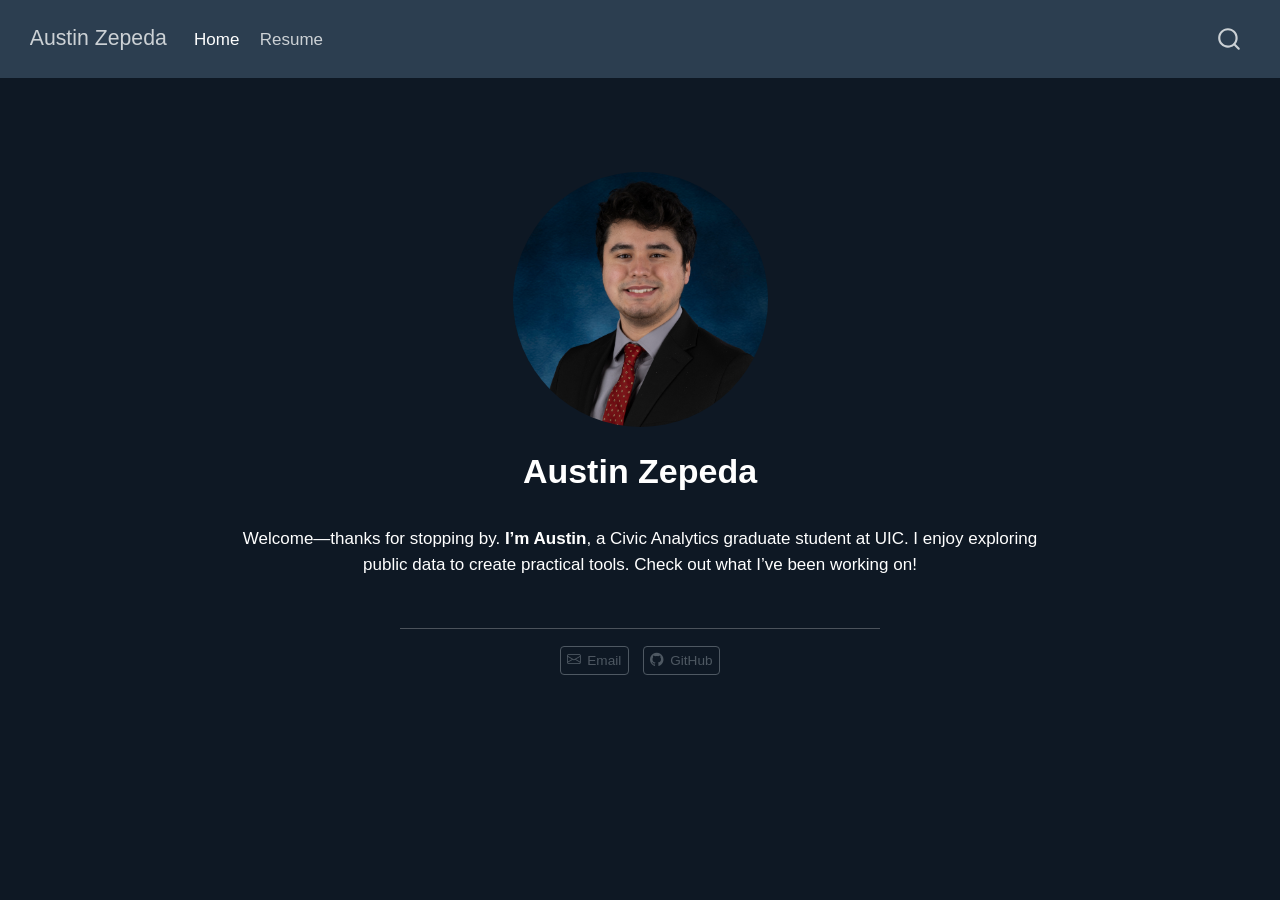
<file: docs/index.html>
<!DOCTYPE html>
<html xmlns="http://www.w3.org/1999/xhtml" lang="en" xml:lang="en"><head>

<meta charset="utf-8">
<meta name="generator" content="quarto-1.7.32">

<meta name="viewport" content="width=device-width, initial-scale=1.0, user-scalable=yes">


<title>Austin Zepeda</title>
<style>
code{white-space: pre-wrap;}
span.smallcaps{font-variant: small-caps;}
div.columns{display: flex; gap: min(4vw, 1.5em);}
div.column{flex: auto; overflow-x: auto;}
div.hanging-indent{margin-left: 1.5em; text-indent: -1.5em;}
ul.task-list{list-style: none;}
ul.task-list li input[type="checkbox"] {
  width: 0.8em;
  margin: 0 0.8em 0.2em -1em; /* quarto-specific, see https://github.com/quarto-dev/quarto-cli/issues/4556 */ 
  vertical-align: middle;
}
</style>


<script src="site_libs/quarto-nav/quarto-nav.js"></script>
<script src="site_libs/quarto-nav/headroom.min.js"></script>
<script src="site_libs/clipboard/clipboard.min.js"></script>
<script src="site_libs/quarto-search/autocomplete.umd.js"></script>
<script src="site_libs/quarto-search/fuse.min.js"></script>
<script src="site_libs/quarto-search/quarto-search.js"></script>
<meta name="quarto:offset" content="./">
<script src="site_libs/quarto-html/quarto.js" type="module"></script>
<script src="site_libs/quarto-html/tabsets/tabsets.js" type="module"></script>
<script src="site_libs/quarto-html/popper.min.js"></script>
<script src="site_libs/quarto-html/tippy.umd.min.js"></script>
<link href="site_libs/quarto-html/tippy.css" rel="stylesheet">
<link href="site_libs/quarto-html/quarto-syntax-highlighting-37eea08aefeeee20ff55810ff984fec1.css" rel="stylesheet" id="quarto-text-highlighting-styles">
<script src="site_libs/bootstrap/bootstrap.min.js"></script>
<link href="site_libs/bootstrap/bootstrap-icons.css" rel="stylesheet">
<link href="site_libs/bootstrap/bootstrap-f2e90ac73775a42a0223e58134a975da.min.css" rel="stylesheet" append-hash="true" id="quarto-bootstrap" data-mode="light">
<script id="quarto-search-options" type="application/json">{
  "location": "navbar",
  "copy-button": false,
  "collapse-after": 3,
  "panel-placement": "end",
  "type": "overlay",
  "limit": 50,
  "keyboard-shortcut": [
    "f",
    "/",
    "s"
  ],
  "show-item-context": false,
  "language": {
    "search-no-results-text": "No results",
    "search-matching-documents-text": "matching documents",
    "search-copy-link-title": "Copy link to search",
    "search-hide-matches-text": "Hide additional matches",
    "search-more-match-text": "more match in this document",
    "search-more-matches-text": "more matches in this document",
    "search-clear-button-title": "Clear",
    "search-text-placeholder": "",
    "search-detached-cancel-button-title": "Cancel",
    "search-submit-button-title": "Submit",
    "search-label": "Search"
  }
}</script>


<link rel="stylesheet" href="styles.css">
</head>

<body class="nav-fixed fullcontent quarto-light">

<div id="quarto-search-results"></div>
  <header id="quarto-header" class="headroom fixed-top">
    <nav class="navbar navbar-expand-lg " data-bs-theme="dark">
      <div class="navbar-container container-fluid">
      <div class="navbar-brand-container mx-auto">
    <a class="navbar-brand" href="./index.html">
    <span class="navbar-title">Austin Zepeda</span>
    </a>
  </div>
            <div id="quarto-search" class="" title="Search"></div>
          <button class="navbar-toggler" type="button" data-bs-toggle="collapse" data-bs-target="#navbarCollapse" aria-controls="navbarCollapse" role="menu" aria-expanded="false" aria-label="Toggle navigation" onclick="if (window.quartoToggleHeadroom) { window.quartoToggleHeadroom(); }">
  <span class="navbar-toggler-icon"></span>
</button>
          <div class="collapse navbar-collapse" id="navbarCollapse">
            <ul class="navbar-nav navbar-nav-scroll me-auto">
  <li class="nav-item">
    <a class="nav-link active" href="./index.html" aria-current="page"> 
<span class="menu-text">Home</span></a>
  </li>  
  <li class="nav-item">
    <a class="nav-link" href="./resume.pdf"> 
<span class="menu-text">Resume</span></a>
  </li>  
</ul>
          </div> <!-- /navcollapse -->
            <div class="quarto-navbar-tools">
</div>
      </div> <!-- /container-fluid -->
    </nav>
</header>
<!-- content -->
<div id="quarto-content" class="quarto-container page-columns page-rows-contents page-layout-article page-navbar">
<!-- sidebar -->
<!-- margin-sidebar -->
    
<!-- main -->
<div class="quarto-about-jolla">
  <img src="headshot.JPG" class="about-image
  round " style="height: 15em; width: 15em;">
 <header id="title-block-header" class="quarto-title-block default">
<div class="quarto-title">
<h1 class="title">Austin Zepeda</h1>
</div>
<div class="quarto-title-meta">
  </div>
</header><main class="content" id="quarto-document-content">
<p>Welcome—thanks for stopping by. <strong>I’m Austin</strong>, a Civic Analytics graduate student at UIC. I enjoy exploring public data to create practical tools. Check out what I’ve been working on!</p>


</main> 
  <hr class="about-sep">
   <div class="about-links">
  <a href="mailto:azepe@uic.edu" class="about-link" rel="" target="">
    <i class="bi bi-envelope"></i>
     <span class="about-link-text">Email</span>
  </a>
  <a href="https://github.com/austinzep" class="about-link" rel="" target="">
    <i class="bi bi-github"></i>
     <span class="about-link-text">GitHub</span>
  </a>
</div>
</div>
 <!-- /main -->
<script id="quarto-html-after-body" type="application/javascript">
  window.document.addEventListener("DOMContentLoaded", function (event) {
    const isCodeAnnotation = (el) => {
      for (const clz of el.classList) {
        if (clz.startsWith('code-annotation-')) {                     
          return true;
        }
      }
      return false;
    }
    const onCopySuccess = function(e) {
      // button target
      const button = e.trigger;
      // don't keep focus
      button.blur();
      // flash "checked"
      button.classList.add('code-copy-button-checked');
      var currentTitle = button.getAttribute("title");
      button.setAttribute("title", "Copied!");
      let tooltip;
      if (window.bootstrap) {
        button.setAttribute("data-bs-toggle", "tooltip");
        button.setAttribute("data-bs-placement", "left");
        button.setAttribute("data-bs-title", "Copied!");
        tooltip = new bootstrap.Tooltip(button, 
          { trigger: "manual", 
            customClass: "code-copy-button-tooltip",
            offset: [0, -8]});
        tooltip.show();    
      }
      setTimeout(function() {
        if (tooltip) {
          tooltip.hide();
          button.removeAttribute("data-bs-title");
          button.removeAttribute("data-bs-toggle");
          button.removeAttribute("data-bs-placement");
        }
        button.setAttribute("title", currentTitle);
        button.classList.remove('code-copy-button-checked');
      }, 1000);
      // clear code selection
      e.clearSelection();
    }
    const getTextToCopy = function(trigger) {
        const codeEl = trigger.previousElementSibling.cloneNode(true);
        for (const childEl of codeEl.children) {
          if (isCodeAnnotation(childEl)) {
            childEl.remove();
          }
        }
        return codeEl.innerText;
    }
    const clipboard = new window.ClipboardJS('.code-copy-button:not([data-in-quarto-modal])', {
      text: getTextToCopy
    });
    clipboard.on('success', onCopySuccess);
    if (window.document.getElementById('quarto-embedded-source-code-modal')) {
      const clipboardModal = new window.ClipboardJS('.code-copy-button[data-in-quarto-modal]', {
        text: getTextToCopy,
        container: window.document.getElementById('quarto-embedded-source-code-modal')
      });
      clipboardModal.on('success', onCopySuccess);
    }
      var localhostRegex = new RegExp(/^(?:http|https):\/\/localhost\:?[0-9]*\//);
      var mailtoRegex = new RegExp(/^mailto:/);
        var filterRegex = new RegExp('/' + window.location.host + '/');
      var isInternal = (href) => {
          return filterRegex.test(href) || localhostRegex.test(href) || mailtoRegex.test(href);
      }
      // Inspect non-navigation links and adorn them if external
     var links = window.document.querySelectorAll('a[href]:not(.nav-link):not(.navbar-brand):not(.toc-action):not(.sidebar-link):not(.sidebar-item-toggle):not(.pagination-link):not(.no-external):not([aria-hidden]):not(.dropdown-item):not(.quarto-navigation-tool):not(.about-link)');
      for (var i=0; i<links.length; i++) {
        const link = links[i];
        if (!isInternal(link.href)) {
          // undo the damage that might have been done by quarto-nav.js in the case of
          // links that we want to consider external
          if (link.dataset.originalHref !== undefined) {
            link.href = link.dataset.originalHref;
          }
        }
      }
    function tippyHover(el, contentFn, onTriggerFn, onUntriggerFn) {
      const config = {
        allowHTML: true,
        maxWidth: 500,
        delay: 100,
        arrow: false,
        appendTo: function(el) {
            return el.parentElement;
        },
        interactive: true,
        interactiveBorder: 10,
        theme: 'quarto',
        placement: 'bottom-start',
      };
      if (contentFn) {
        config.content = contentFn;
      }
      if (onTriggerFn) {
        config.onTrigger = onTriggerFn;
      }
      if (onUntriggerFn) {
        config.onUntrigger = onUntriggerFn;
      }
      window.tippy(el, config); 
    }
    const noterefs = window.document.querySelectorAll('a[role="doc-noteref"]');
    for (var i=0; i<noterefs.length; i++) {
      const ref = noterefs[i];
      tippyHover(ref, function() {
        // use id or data attribute instead here
        let href = ref.getAttribute('data-footnote-href') || ref.getAttribute('href');
        try { href = new URL(href).hash; } catch {}
        const id = href.replace(/^#\/?/, "");
        const note = window.document.getElementById(id);
        if (note) {
          return note.innerHTML;
        } else {
          return "";
        }
      });
    }
    const xrefs = window.document.querySelectorAll('a.quarto-xref');
    const processXRef = (id, note) => {
      // Strip column container classes
      const stripColumnClz = (el) => {
        el.classList.remove("page-full", "page-columns");
        if (el.children) {
          for (const child of el.children) {
            stripColumnClz(child);
          }
        }
      }
      stripColumnClz(note)
      if (id === null || id.startsWith('sec-')) {
        // Special case sections, only their first couple elements
        const container = document.createElement("div");
        if (note.children && note.children.length > 2) {
          container.appendChild(note.children[0].cloneNode(true));
          for (let i = 1; i < note.children.length; i++) {
            const child = note.children[i];
            if (child.tagName === "P" && child.innerText === "") {
              continue;
            } else {
              container.appendChild(child.cloneNode(true));
              break;
            }
          }
          if (window.Quarto?.typesetMath) {
            window.Quarto.typesetMath(container);
          }
          return container.innerHTML
        } else {
          if (window.Quarto?.typesetMath) {
            window.Quarto.typesetMath(note);
          }
          return note.innerHTML;
        }
      } else {
        // Remove any anchor links if they are present
        const anchorLink = note.querySelector('a.anchorjs-link');
        if (anchorLink) {
          anchorLink.remove();
        }
        if (window.Quarto?.typesetMath) {
          window.Quarto.typesetMath(note);
        }
        if (note.classList.contains("callout")) {
          return note.outerHTML;
        } else {
          return note.innerHTML;
        }
      }
    }
    for (var i=0; i<xrefs.length; i++) {
      const xref = xrefs[i];
      tippyHover(xref, undefined, function(instance) {
        instance.disable();
        let url = xref.getAttribute('href');
        let hash = undefined; 
        if (url.startsWith('#')) {
          hash = url;
        } else {
          try { hash = new URL(url).hash; } catch {}
        }
        if (hash) {
          const id = hash.replace(/^#\/?/, "");
          const note = window.document.getElementById(id);
          if (note !== null) {
            try {
              const html = processXRef(id, note.cloneNode(true));
              instance.setContent(html);
            } finally {
              instance.enable();
              instance.show();
            }
          } else {
            // See if we can fetch this
            fetch(url.split('#')[0])
            .then(res => res.text())
            .then(html => {
              const parser = new DOMParser();
              const htmlDoc = parser.parseFromString(html, "text/html");
              const note = htmlDoc.getElementById(id);
              if (note !== null) {
                const html = processXRef(id, note);
                instance.setContent(html);
              } 
            }).finally(() => {
              instance.enable();
              instance.show();
            });
          }
        } else {
          // See if we can fetch a full url (with no hash to target)
          // This is a special case and we should probably do some content thinning / targeting
          fetch(url)
          .then(res => res.text())
          .then(html => {
            const parser = new DOMParser();
            const htmlDoc = parser.parseFromString(html, "text/html");
            const note = htmlDoc.querySelector('main.content');
            if (note !== null) {
              // This should only happen for chapter cross references
              // (since there is no id in the URL)
              // remove the first header
              if (note.children.length > 0 && note.children[0].tagName === "HEADER") {
                note.children[0].remove();
              }
              const html = processXRef(null, note);
              instance.setContent(html);
            } 
          }).finally(() => {
            instance.enable();
            instance.show();
          });
        }
      }, function(instance) {
      });
    }
        let selectedAnnoteEl;
        const selectorForAnnotation = ( cell, annotation) => {
          let cellAttr = 'data-code-cell="' + cell + '"';
          let lineAttr = 'data-code-annotation="' +  annotation + '"';
          const selector = 'span[' + cellAttr + '][' + lineAttr + ']';
          return selector;
        }
        const selectCodeLines = (annoteEl) => {
          const doc = window.document;
          const targetCell = annoteEl.getAttribute("data-target-cell");
          const targetAnnotation = annoteEl.getAttribute("data-target-annotation");
          const annoteSpan = window.document.querySelector(selectorForAnnotation(targetCell, targetAnnotation));
          const lines = annoteSpan.getAttribute("data-code-lines").split(",");
          const lineIds = lines.map((line) => {
            return targetCell + "-" + line;
          })
          let top = null;
          let height = null;
          let parent = null;
          if (lineIds.length > 0) {
              //compute the position of the single el (top and bottom and make a div)
              const el = window.document.getElementById(lineIds[0]);
              top = el.offsetTop;
              height = el.offsetHeight;
              parent = el.parentElement.parentElement;
            if (lineIds.length > 1) {
              const lastEl = window.document.getElementById(lineIds[lineIds.length - 1]);
              const bottom = lastEl.offsetTop + lastEl.offsetHeight;
              height = bottom - top;
            }
            if (top !== null && height !== null && parent !== null) {
              // cook up a div (if necessary) and position it 
              let div = window.document.getElementById("code-annotation-line-highlight");
              if (div === null) {
                div = window.document.createElement("div");
                div.setAttribute("id", "code-annotation-line-highlight");
                div.style.position = 'absolute';
                parent.appendChild(div);
              }
              div.style.top = top - 2 + "px";
              div.style.height = height + 4 + "px";
              div.style.left = 0;
              let gutterDiv = window.document.getElementById("code-annotation-line-highlight-gutter");
              if (gutterDiv === null) {
                gutterDiv = window.document.createElement("div");
                gutterDiv.setAttribute("id", "code-annotation-line-highlight-gutter");
                gutterDiv.style.position = 'absolute';
                const codeCell = window.document.getElementById(targetCell);
                const gutter = codeCell.querySelector('.code-annotation-gutter');
                gutter.appendChild(gutterDiv);
              }
              gutterDiv.style.top = top - 2 + "px";
              gutterDiv.style.height = height + 4 + "px";
            }
            selectedAnnoteEl = annoteEl;
          }
        };
        const unselectCodeLines = () => {
          const elementsIds = ["code-annotation-line-highlight", "code-annotation-line-highlight-gutter"];
          elementsIds.forEach((elId) => {
            const div = window.document.getElementById(elId);
            if (div) {
              div.remove();
            }
          });
          selectedAnnoteEl = undefined;
        };
          // Handle positioning of the toggle
      window.addEventListener(
        "resize",
        throttle(() => {
          elRect = undefined;
          if (selectedAnnoteEl) {
            selectCodeLines(selectedAnnoteEl);
          }
        }, 10)
      );
      function throttle(fn, ms) {
      let throttle = false;
      let timer;
        return (...args) => {
          if(!throttle) { // first call gets through
              fn.apply(this, args);
              throttle = true;
          } else { // all the others get throttled
              if(timer) clearTimeout(timer); // cancel #2
              timer = setTimeout(() => {
                fn.apply(this, args);
                timer = throttle = false;
              }, ms);
          }
        };
      }
        // Attach click handler to the DT
        const annoteDls = window.document.querySelectorAll('dt[data-target-cell]');
        for (const annoteDlNode of annoteDls) {
          annoteDlNode.addEventListener('click', (event) => {
            const clickedEl = event.target;
            if (clickedEl !== selectedAnnoteEl) {
              unselectCodeLines();
              const activeEl = window.document.querySelector('dt[data-target-cell].code-annotation-active');
              if (activeEl) {
                activeEl.classList.remove('code-annotation-active');
              }
              selectCodeLines(clickedEl);
              clickedEl.classList.add('code-annotation-active');
            } else {
              // Unselect the line
              unselectCodeLines();
              clickedEl.classList.remove('code-annotation-active');
            }
          });
        }
    const findCites = (el) => {
      const parentEl = el.parentElement;
      if (parentEl) {
        const cites = parentEl.dataset.cites;
        if (cites) {
          return {
            el,
            cites: cites.split(' ')
          };
        } else {
          return findCites(el.parentElement)
        }
      } else {
        return undefined;
      }
    };
    var bibliorefs = window.document.querySelectorAll('a[role="doc-biblioref"]');
    for (var i=0; i<bibliorefs.length; i++) {
      const ref = bibliorefs[i];
      const citeInfo = findCites(ref);
      if (citeInfo) {
        tippyHover(citeInfo.el, function() {
          var popup = window.document.createElement('div');
          citeInfo.cites.forEach(function(cite) {
            var citeDiv = window.document.createElement('div');
            citeDiv.classList.add('hanging-indent');
            citeDiv.classList.add('csl-entry');
            var biblioDiv = window.document.getElementById('ref-' + cite);
            if (biblioDiv) {
              citeDiv.innerHTML = biblioDiv.innerHTML;
            }
            popup.appendChild(citeDiv);
          });
          return popup.innerHTML;
        });
      }
    }
  });
  </script>
</div> <!-- /content -->




</body></html>
</file>
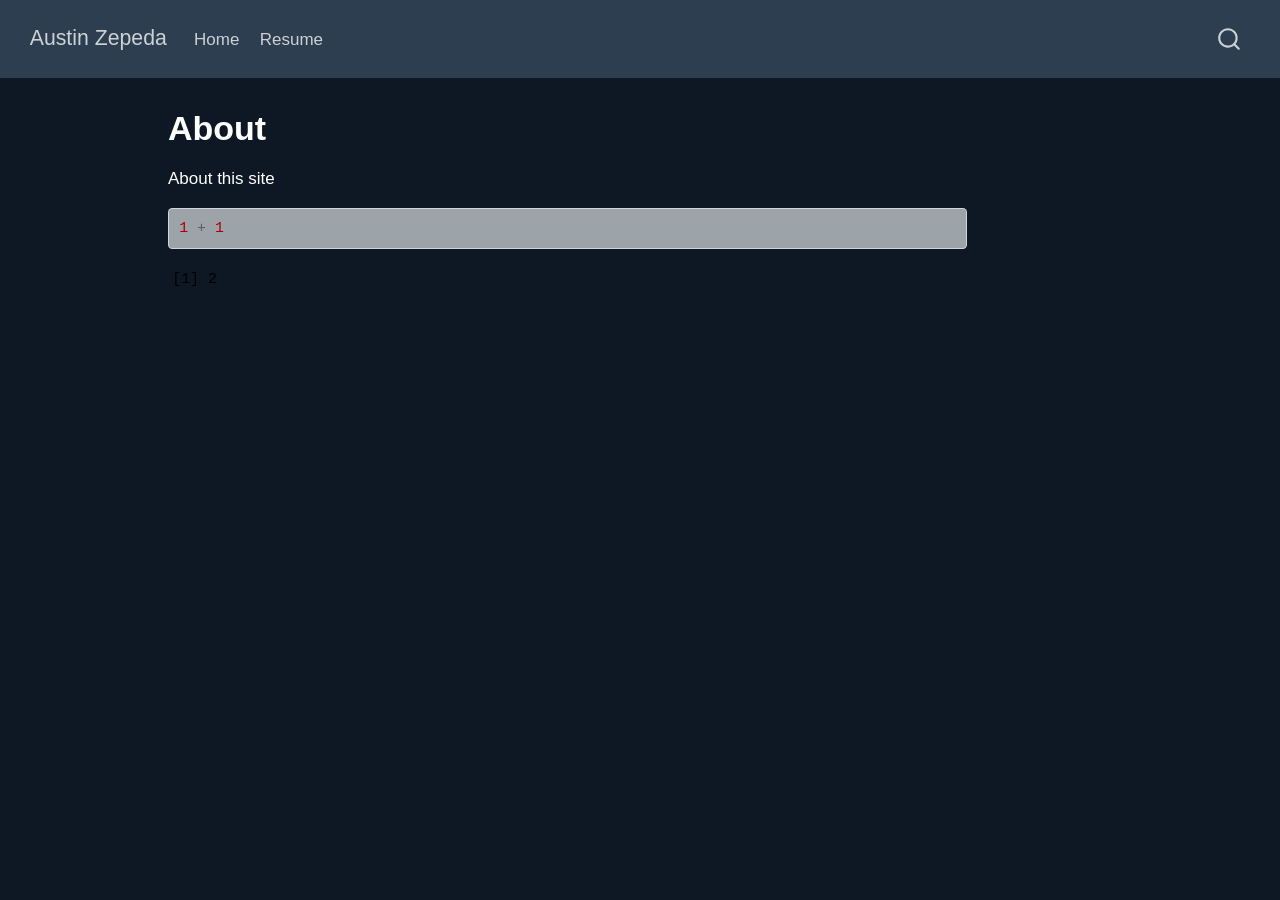
<file: docs/about.html>
<!DOCTYPE html>
<html xmlns="http://www.w3.org/1999/xhtml" lang="en" xml:lang="en"><head>

<meta charset="utf-8">
<meta name="generator" content="quarto-1.7.32">

<meta name="viewport" content="width=device-width, initial-scale=1.0, user-scalable=yes">


<title>About – Austin Zepeda</title>
<style>
code{white-space: pre-wrap;}
span.smallcaps{font-variant: small-caps;}
div.columns{display: flex; gap: min(4vw, 1.5em);}
div.column{flex: auto; overflow-x: auto;}
div.hanging-indent{margin-left: 1.5em; text-indent: -1.5em;}
ul.task-list{list-style: none;}
ul.task-list li input[type="checkbox"] {
  width: 0.8em;
  margin: 0 0.8em 0.2em -1em; /* quarto-specific, see https://github.com/quarto-dev/quarto-cli/issues/4556 */ 
  vertical-align: middle;
}
/* CSS for syntax highlighting */
html { -webkit-text-size-adjust: 100%; }
pre > code.sourceCode { white-space: pre; position: relative; }
pre > code.sourceCode > span { display: inline-block; line-height: 1.25; }
pre > code.sourceCode > span:empty { height: 1.2em; }
.sourceCode { overflow: visible; }
code.sourceCode > span { color: inherit; text-decoration: inherit; }
div.sourceCode { margin: 1em 0; }
pre.sourceCode { margin: 0; }
@media screen {
div.sourceCode { overflow: auto; }
}
@media print {
pre > code.sourceCode { white-space: pre-wrap; }
pre > code.sourceCode > span { text-indent: -5em; padding-left: 5em; }
}
pre.numberSource code
  { counter-reset: source-line 0; }
pre.numberSource code > span
  { position: relative; left: -4em; counter-increment: source-line; }
pre.numberSource code > span > a:first-child::before
  { content: counter(source-line);
    position: relative; left: -1em; text-align: right; vertical-align: baseline;
    border: none; display: inline-block;
    -webkit-touch-callout: none; -webkit-user-select: none;
    -khtml-user-select: none; -moz-user-select: none;
    -ms-user-select: none; user-select: none;
    padding: 0 4px; width: 4em;
  }
pre.numberSource { margin-left: 3em;  padding-left: 4px; }
div.sourceCode
  {   }
@media screen {
pre > code.sourceCode > span > a:first-child::before { text-decoration: underline; }
}
</style>


<script src="site_libs/quarto-nav/quarto-nav.js"></script>
<script src="site_libs/quarto-nav/headroom.min.js"></script>
<script src="site_libs/clipboard/clipboard.min.js"></script>
<script src="site_libs/quarto-search/autocomplete.umd.js"></script>
<script src="site_libs/quarto-search/fuse.min.js"></script>
<script src="site_libs/quarto-search/quarto-search.js"></script>
<meta name="quarto:offset" content="./">
<script src="site_libs/quarto-html/quarto.js" type="module"></script>
<script src="site_libs/quarto-html/tabsets/tabsets.js" type="module"></script>
<script src="site_libs/quarto-html/popper.min.js"></script>
<script src="site_libs/quarto-html/tippy.umd.min.js"></script>
<script src="site_libs/quarto-html/anchor.min.js"></script>
<link href="site_libs/quarto-html/tippy.css" rel="stylesheet">
<link href="site_libs/quarto-html/quarto-syntax-highlighting-37eea08aefeeee20ff55810ff984fec1.css" rel="stylesheet" id="quarto-text-highlighting-styles">
<script src="site_libs/bootstrap/bootstrap.min.js"></script>
<link href="site_libs/bootstrap/bootstrap-icons.css" rel="stylesheet">
<link href="site_libs/bootstrap/bootstrap-f2e90ac73775a42a0223e58134a975da.min.css" rel="stylesheet" append-hash="true" id="quarto-bootstrap" data-mode="light">
<script id="quarto-search-options" type="application/json">{
  "location": "navbar",
  "copy-button": false,
  "collapse-after": 3,
  "panel-placement": "end",
  "type": "overlay",
  "limit": 50,
  "keyboard-shortcut": [
    "f",
    "/",
    "s"
  ],
  "show-item-context": false,
  "language": {
    "search-no-results-text": "No results",
    "search-matching-documents-text": "matching documents",
    "search-copy-link-title": "Copy link to search",
    "search-hide-matches-text": "Hide additional matches",
    "search-more-match-text": "more match in this document",
    "search-more-matches-text": "more matches in this document",
    "search-clear-button-title": "Clear",
    "search-text-placeholder": "",
    "search-detached-cancel-button-title": "Cancel",
    "search-submit-button-title": "Submit",
    "search-label": "Search"
  }
}</script>


<link rel="stylesheet" href="styles.css">
</head>

<body class="nav-fixed quarto-light">

<div id="quarto-search-results"></div>
  <header id="quarto-header" class="headroom fixed-top">
    <nav class="navbar navbar-expand-lg " data-bs-theme="dark">
      <div class="navbar-container container-fluid">
      <div class="navbar-brand-container mx-auto">
    <a class="navbar-brand" href="./index.html">
    <span class="navbar-title">Austin Zepeda</span>
    </a>
  </div>
            <div id="quarto-search" class="" title="Search"></div>
          <button class="navbar-toggler" type="button" data-bs-toggle="collapse" data-bs-target="#navbarCollapse" aria-controls="navbarCollapse" role="menu" aria-expanded="false" aria-label="Toggle navigation" onclick="if (window.quartoToggleHeadroom) { window.quartoToggleHeadroom(); }">
  <span class="navbar-toggler-icon"></span>
</button>
          <div class="collapse navbar-collapse" id="navbarCollapse">
            <ul class="navbar-nav navbar-nav-scroll me-auto">
  <li class="nav-item">
    <a class="nav-link" href="./index.html"> 
<span class="menu-text">Home</span></a>
  </li>  
  <li class="nav-item">
    <a class="nav-link" href="./resume.pdf"> 
<span class="menu-text">Resume</span></a>
  </li>  
</ul>
          </div> <!-- /navcollapse -->
            <div class="quarto-navbar-tools">
</div>
      </div> <!-- /container-fluid -->
    </nav>
</header>
<!-- content -->
<div id="quarto-content" class="quarto-container page-columns page-rows-contents page-layout-article page-navbar">
<!-- sidebar -->
<!-- margin-sidebar -->
    <div id="quarto-margin-sidebar" class="sidebar margin-sidebar zindex-bottom">
        
    </div>
<!-- main -->
<main class="content" id="quarto-document-content">

<header id="title-block-header" class="quarto-title-block default">
<div class="quarto-title">
<h1 class="title">About</h1>
</div>



<div class="quarto-title-meta">

    
  
    
  </div>
  


</header>


<p>About this site</p>
<div class="cell">
<div class="sourceCode cell-code" id="cb1"><pre class="sourceCode r code-with-copy"><code class="sourceCode r"><span id="cb1-1"><a href="#cb1-1" aria-hidden="true" tabindex="-1"></a><span class="dv">1</span> <span class="sc">+</span> <span class="dv">1</span></span></code><button title="Copy to Clipboard" class="code-copy-button"><i class="bi"></i></button></pre></div>
<div class="cell-output cell-output-stdout">
<pre><code>[1] 2</code></pre>
</div>
</div>



</main> <!-- /main -->
<script id="quarto-html-after-body" type="application/javascript">
  window.document.addEventListener("DOMContentLoaded", function (event) {
    const icon = "";
    const anchorJS = new window.AnchorJS();
    anchorJS.options = {
      placement: 'right',
      icon: icon
    };
    anchorJS.add('.anchored');
    const isCodeAnnotation = (el) => {
      for (const clz of el.classList) {
        if (clz.startsWith('code-annotation-')) {                     
          return true;
        }
      }
      return false;
    }
    const onCopySuccess = function(e) {
      // button target
      const button = e.trigger;
      // don't keep focus
      button.blur();
      // flash "checked"
      button.classList.add('code-copy-button-checked');
      var currentTitle = button.getAttribute("title");
      button.setAttribute("title", "Copied!");
      let tooltip;
      if (window.bootstrap) {
        button.setAttribute("data-bs-toggle", "tooltip");
        button.setAttribute("data-bs-placement", "left");
        button.setAttribute("data-bs-title", "Copied!");
        tooltip = new bootstrap.Tooltip(button, 
          { trigger: "manual", 
            customClass: "code-copy-button-tooltip",
            offset: [0, -8]});
        tooltip.show();    
      }
      setTimeout(function() {
        if (tooltip) {
          tooltip.hide();
          button.removeAttribute("data-bs-title");
          button.removeAttribute("data-bs-toggle");
          button.removeAttribute("data-bs-placement");
        }
        button.setAttribute("title", currentTitle);
        button.classList.remove('code-copy-button-checked');
      }, 1000);
      // clear code selection
      e.clearSelection();
    }
    const getTextToCopy = function(trigger) {
        const codeEl = trigger.previousElementSibling.cloneNode(true);
        for (const childEl of codeEl.children) {
          if (isCodeAnnotation(childEl)) {
            childEl.remove();
          }
        }
        return codeEl.innerText;
    }
    const clipboard = new window.ClipboardJS('.code-copy-button:not([data-in-quarto-modal])', {
      text: getTextToCopy
    });
    clipboard.on('success', onCopySuccess);
    if (window.document.getElementById('quarto-embedded-source-code-modal')) {
      const clipboardModal = new window.ClipboardJS('.code-copy-button[data-in-quarto-modal]', {
        text: getTextToCopy,
        container: window.document.getElementById('quarto-embedded-source-code-modal')
      });
      clipboardModal.on('success', onCopySuccess);
    }
      var localhostRegex = new RegExp(/^(?:http|https):\/\/localhost\:?[0-9]*\//);
      var mailtoRegex = new RegExp(/^mailto:/);
        var filterRegex = new RegExp('/' + window.location.host + '/');
      var isInternal = (href) => {
          return filterRegex.test(href) || localhostRegex.test(href) || mailtoRegex.test(href);
      }
      // Inspect non-navigation links and adorn them if external
     var links = window.document.querySelectorAll('a[href]:not(.nav-link):not(.navbar-brand):not(.toc-action):not(.sidebar-link):not(.sidebar-item-toggle):not(.pagination-link):not(.no-external):not([aria-hidden]):not(.dropdown-item):not(.quarto-navigation-tool):not(.about-link)');
      for (var i=0; i<links.length; i++) {
        const link = links[i];
        if (!isInternal(link.href)) {
          // undo the damage that might have been done by quarto-nav.js in the case of
          // links that we want to consider external
          if (link.dataset.originalHref !== undefined) {
            link.href = link.dataset.originalHref;
          }
        }
      }
    function tippyHover(el, contentFn, onTriggerFn, onUntriggerFn) {
      const config = {
        allowHTML: true,
        maxWidth: 500,
        delay: 100,
        arrow: false,
        appendTo: function(el) {
            return el.parentElement;
        },
        interactive: true,
        interactiveBorder: 10,
        theme: 'quarto',
        placement: 'bottom-start',
      };
      if (contentFn) {
        config.content = contentFn;
      }
      if (onTriggerFn) {
        config.onTrigger = onTriggerFn;
      }
      if (onUntriggerFn) {
        config.onUntrigger = onUntriggerFn;
      }
      window.tippy(el, config); 
    }
    const noterefs = window.document.querySelectorAll('a[role="doc-noteref"]');
    for (var i=0; i<noterefs.length; i++) {
      const ref = noterefs[i];
      tippyHover(ref, function() {
        // use id or data attribute instead here
        let href = ref.getAttribute('data-footnote-href') || ref.getAttribute('href');
        try { href = new URL(href).hash; } catch {}
        const id = href.replace(/^#\/?/, "");
        const note = window.document.getElementById(id);
        if (note) {
          return note.innerHTML;
        } else {
          return "";
        }
      });
    }
    const xrefs = window.document.querySelectorAll('a.quarto-xref');
    const processXRef = (id, note) => {
      // Strip column container classes
      const stripColumnClz = (el) => {
        el.classList.remove("page-full", "page-columns");
        if (el.children) {
          for (const child of el.children) {
            stripColumnClz(child);
          }
        }
      }
      stripColumnClz(note)
      if (id === null || id.startsWith('sec-')) {
        // Special case sections, only their first couple elements
        const container = document.createElement("div");
        if (note.children && note.children.length > 2) {
          container.appendChild(note.children[0].cloneNode(true));
          for (let i = 1; i < note.children.length; i++) {
            const child = note.children[i];
            if (child.tagName === "P" && child.innerText === "") {
              continue;
            } else {
              container.appendChild(child.cloneNode(true));
              break;
            }
          }
          if (window.Quarto?.typesetMath) {
            window.Quarto.typesetMath(container);
          }
          return container.innerHTML
        } else {
          if (window.Quarto?.typesetMath) {
            window.Quarto.typesetMath(note);
          }
          return note.innerHTML;
        }
      } else {
        // Remove any anchor links if they are present
        const anchorLink = note.querySelector('a.anchorjs-link');
        if (anchorLink) {
          anchorLink.remove();
        }
        if (window.Quarto?.typesetMath) {
          window.Quarto.typesetMath(note);
        }
        if (note.classList.contains("callout")) {
          return note.outerHTML;
        } else {
          return note.innerHTML;
        }
      }
    }
    for (var i=0; i<xrefs.length; i++) {
      const xref = xrefs[i];
      tippyHover(xref, undefined, function(instance) {
        instance.disable();
        let url = xref.getAttribute('href');
        let hash = undefined; 
        if (url.startsWith('#')) {
          hash = url;
        } else {
          try { hash = new URL(url).hash; } catch {}
        }
        if (hash) {
          const id = hash.replace(/^#\/?/, "");
          const note = window.document.getElementById(id);
          if (note !== null) {
            try {
              const html = processXRef(id, note.cloneNode(true));
              instance.setContent(html);
            } finally {
              instance.enable();
              instance.show();
            }
          } else {
            // See if we can fetch this
            fetch(url.split('#')[0])
            .then(res => res.text())
            .then(html => {
              const parser = new DOMParser();
              const htmlDoc = parser.parseFromString(html, "text/html");
              const note = htmlDoc.getElementById(id);
              if (note !== null) {
                const html = processXRef(id, note);
                instance.setContent(html);
              } 
            }).finally(() => {
              instance.enable();
              instance.show();
            });
          }
        } else {
          // See if we can fetch a full url (with no hash to target)
          // This is a special case and we should probably do some content thinning / targeting
          fetch(url)
          .then(res => res.text())
          .then(html => {
            const parser = new DOMParser();
            const htmlDoc = parser.parseFromString(html, "text/html");
            const note = htmlDoc.querySelector('main.content');
            if (note !== null) {
              // This should only happen for chapter cross references
              // (since there is no id in the URL)
              // remove the first header
              if (note.children.length > 0 && note.children[0].tagName === "HEADER") {
                note.children[0].remove();
              }
              const html = processXRef(null, note);
              instance.setContent(html);
            } 
          }).finally(() => {
            instance.enable();
            instance.show();
          });
        }
      }, function(instance) {
      });
    }
        let selectedAnnoteEl;
        const selectorForAnnotation = ( cell, annotation) => {
          let cellAttr = 'data-code-cell="' + cell + '"';
          let lineAttr = 'data-code-annotation="' +  annotation + '"';
          const selector = 'span[' + cellAttr + '][' + lineAttr + ']';
          return selector;
        }
        const selectCodeLines = (annoteEl) => {
          const doc = window.document;
          const targetCell = annoteEl.getAttribute("data-target-cell");
          const targetAnnotation = annoteEl.getAttribute("data-target-annotation");
          const annoteSpan = window.document.querySelector(selectorForAnnotation(targetCell, targetAnnotation));
          const lines = annoteSpan.getAttribute("data-code-lines").split(",");
          const lineIds = lines.map((line) => {
            return targetCell + "-" + line;
          })
          let top = null;
          let height = null;
          let parent = null;
          if (lineIds.length > 0) {
              //compute the position of the single el (top and bottom and make a div)
              const el = window.document.getElementById(lineIds[0]);
              top = el.offsetTop;
              height = el.offsetHeight;
              parent = el.parentElement.parentElement;
            if (lineIds.length > 1) {
              const lastEl = window.document.getElementById(lineIds[lineIds.length - 1]);
              const bottom = lastEl.offsetTop + lastEl.offsetHeight;
              height = bottom - top;
            }
            if (top !== null && height !== null && parent !== null) {
              // cook up a div (if necessary) and position it 
              let div = window.document.getElementById("code-annotation-line-highlight");
              if (div === null) {
                div = window.document.createElement("div");
                div.setAttribute("id", "code-annotation-line-highlight");
                div.style.position = 'absolute';
                parent.appendChild(div);
              }
              div.style.top = top - 2 + "px";
              div.style.height = height + 4 + "px";
              div.style.left = 0;
              let gutterDiv = window.document.getElementById("code-annotation-line-highlight-gutter");
              if (gutterDiv === null) {
                gutterDiv = window.document.createElement("div");
                gutterDiv.setAttribute("id", "code-annotation-line-highlight-gutter");
                gutterDiv.style.position = 'absolute';
                const codeCell = window.document.getElementById(targetCell);
                const gutter = codeCell.querySelector('.code-annotation-gutter');
                gutter.appendChild(gutterDiv);
              }
              gutterDiv.style.top = top - 2 + "px";
              gutterDiv.style.height = height + 4 + "px";
            }
            selectedAnnoteEl = annoteEl;
          }
        };
        const unselectCodeLines = () => {
          const elementsIds = ["code-annotation-line-highlight", "code-annotation-line-highlight-gutter"];
          elementsIds.forEach((elId) => {
            const div = window.document.getElementById(elId);
            if (div) {
              div.remove();
            }
          });
          selectedAnnoteEl = undefined;
        };
          // Handle positioning of the toggle
      window.addEventListener(
        "resize",
        throttle(() => {
          elRect = undefined;
          if (selectedAnnoteEl) {
            selectCodeLines(selectedAnnoteEl);
          }
        }, 10)
      );
      function throttle(fn, ms) {
      let throttle = false;
      let timer;
        return (...args) => {
          if(!throttle) { // first call gets through
              fn.apply(this, args);
              throttle = true;
          } else { // all the others get throttled
              if(timer) clearTimeout(timer); // cancel #2
              timer = setTimeout(() => {
                fn.apply(this, args);
                timer = throttle = false;
              }, ms);
          }
        };
      }
        // Attach click handler to the DT
        const annoteDls = window.document.querySelectorAll('dt[data-target-cell]');
        for (const annoteDlNode of annoteDls) {
          annoteDlNode.addEventListener('click', (event) => {
            const clickedEl = event.target;
            if (clickedEl !== selectedAnnoteEl) {
              unselectCodeLines();
              const activeEl = window.document.querySelector('dt[data-target-cell].code-annotation-active');
              if (activeEl) {
                activeEl.classList.remove('code-annotation-active');
              }
              selectCodeLines(clickedEl);
              clickedEl.classList.add('code-annotation-active');
            } else {
              // Unselect the line
              unselectCodeLines();
              clickedEl.classList.remove('code-annotation-active');
            }
          });
        }
    const findCites = (el) => {
      const parentEl = el.parentElement;
      if (parentEl) {
        const cites = parentEl.dataset.cites;
        if (cites) {
          return {
            el,
            cites: cites.split(' ')
          };
        } else {
          return findCites(el.parentElement)
        }
      } else {
        return undefined;
      }
    };
    var bibliorefs = window.document.querySelectorAll('a[role="doc-biblioref"]');
    for (var i=0; i<bibliorefs.length; i++) {
      const ref = bibliorefs[i];
      const citeInfo = findCites(ref);
      if (citeInfo) {
        tippyHover(citeInfo.el, function() {
          var popup = window.document.createElement('div');
          citeInfo.cites.forEach(function(cite) {
            var citeDiv = window.document.createElement('div');
            citeDiv.classList.add('hanging-indent');
            citeDiv.classList.add('csl-entry');
            var biblioDiv = window.document.getElementById('ref-' + cite);
            if (biblioDiv) {
              citeDiv.innerHTML = biblioDiv.innerHTML;
            }
            popup.appendChild(citeDiv);
          });
          return popup.innerHTML;
        });
      }
    }
  });
  </script>
</div> <!-- /content -->




</body></html>
</file>
<file: docs/site_libs/quarto-html/tippy.css>
.tippy-box[data-animation=fade][data-state=hidden]{opacity:0}[data-tippy-root]{max-width:calc(100vw - 10px)}.tippy-box{position:relative;background-color:#333;color:#fff;border-radius:4px;font-size:14px;line-height:1.4;white-space:normal;outline:0;transition-property:transform,visibility,opacity}.tippy-box[data-placement^=top]>.tippy-arrow{bottom:0}.tippy-box[data-placement^=top]>.tippy-arrow:before{bottom:-7px;left:0;border-width:8px 8px 0;border-top-color:initial;transform-origin:center top}.tippy-box[data-placement^=bottom]>.tippy-arrow{top:0}.tippy-box[data-placement^=bottom]>.tippy-arrow:before{top:-7px;left:0;border-width:0 8px 8px;border-bottom-color:initial;transform-origin:center bottom}.tippy-box[data-placement^=left]>.tippy-arrow{right:0}.tippy-box[data-placement^=left]>.tippy-arrow:before{border-width:8px 0 8px 8px;border-left-color:initial;right:-7px;transform-origin:center left}.tippy-box[data-placement^=right]>.tippy-arrow{left:0}.tippy-box[data-placement^=right]>.tippy-arrow:before{left:-7px;border-width:8px 8px 8px 0;border-right-color:initial;transform-origin:center right}.tippy-box[data-inertia][data-state=visible]{transition-timing-function:cubic-bezier(.54,1.5,.38,1.11)}.tippy-arrow{width:16px;height:16px;color:#333}.tippy-arrow:before{content:"";position:absolute;border-color:transparent;border-style:solid}.tippy-content{position:relative;padding:5px 9px;z-index:1}
</file>
<file: docs/site_libs/quarto-html/quarto-syntax-highlighting-37eea08aefeeee20ff55810ff984fec1.css>
/* quarto syntax highlight colors */
:root {
  --quarto-hl-ot-color: #003B4F;
  --quarto-hl-at-color: #657422;
  --quarto-hl-ss-color: #20794D;
  --quarto-hl-an-color: #5E5E5E;
  --quarto-hl-fu-color: #4758AB;
  --quarto-hl-st-color: #20794D;
  --quarto-hl-cf-color: #003B4F;
  --quarto-hl-op-color: #5E5E5E;
  --quarto-hl-er-color: #AD0000;
  --quarto-hl-bn-color: #AD0000;
  --quarto-hl-al-color: #AD0000;
  --quarto-hl-va-color: #111111;
  --quarto-hl-bu-color: inherit;
  --quarto-hl-ex-color: inherit;
  --quarto-hl-pp-color: #AD0000;
  --quarto-hl-in-color: #5E5E5E;
  --quarto-hl-vs-color: #20794D;
  --quarto-hl-wa-color: #5E5E5E;
  --quarto-hl-do-color: #5E5E5E;
  --quarto-hl-im-color: #00769E;
  --quarto-hl-ch-color: #20794D;
  --quarto-hl-dt-color: #AD0000;
  --quarto-hl-fl-color: #AD0000;
  --quarto-hl-co-color: #5E5E5E;
  --quarto-hl-cv-color: #5E5E5E;
  --quarto-hl-cn-color: #8f5902;
  --quarto-hl-sc-color: #5E5E5E;
  --quarto-hl-dv-color: #AD0000;
  --quarto-hl-kw-color: #003B4F;
}

/* other quarto variables */
:root {
  --quarto-font-monospace: SFMono-Regular, Menlo, Monaco, Consolas, "Liberation Mono", "Courier New", monospace;
}

/* syntax highlight based on Pandoc's rules */
pre > code.sourceCode > span {
  color: #003B4F;
}

code.sourceCode > span {
  color: #003B4F;
}

div.sourceCode,
div.sourceCode pre.sourceCode {
  color: #003B4F;
}

/* Normal */
code span {
  color: #003B4F;
}

/* Alert */
code span.al {
  color: #AD0000;
  font-style: inherit;
}

/* Annotation */
code span.an {
  color: #5E5E5E;
  font-style: inherit;
}

/* Attribute */
code span.at {
  color: #657422;
  font-style: inherit;
}

/* BaseN */
code span.bn {
  color: #AD0000;
  font-style: inherit;
}

/* BuiltIn */
code span.bu {
  font-style: inherit;
}

/* ControlFlow */
code span.cf {
  color: #003B4F;
  font-weight: bold;
  font-style: inherit;
}

/* Char */
code span.ch {
  color: #20794D;
  font-style: inherit;
}

/* Constant */
code span.cn {
  color: #8f5902;
  font-style: inherit;
}

/* Comment */
code span.co {
  color: #5E5E5E;
  font-style: inherit;
}

/* CommentVar */
code span.cv {
  color: #5E5E5E;
  font-style: italic;
}

/* Documentation */
code span.do {
  color: #5E5E5E;
  font-style: italic;
}

/* DataType */
code span.dt {
  color: #AD0000;
  font-style: inherit;
}

/* DecVal */
code span.dv {
  color: #AD0000;
  font-style: inherit;
}

/* Error */
code span.er {
  color: #AD0000;
  font-style: inherit;
}

/* Extension */
code span.ex {
  font-style: inherit;
}

/* Float */
code span.fl {
  color: #AD0000;
  font-style: inherit;
}

/* Function */
code span.fu {
  color: #4758AB;
  font-style: inherit;
}

/* Import */
code span.im {
  color: #00769E;
  font-style: inherit;
}

/* Information */
code span.in {
  color: #5E5E5E;
  font-style: inherit;
}

/* Keyword */
code span.kw {
  color: #003B4F;
  font-weight: bold;
  font-style: inherit;
}

/* Operator */
code span.op {
  color: #5E5E5E;
  font-style: inherit;
}

/* Other */
code span.ot {
  color: #003B4F;
  font-style: inherit;
}

/* Preprocessor */
code span.pp {
  color: #AD0000;
  font-style: inherit;
}

/* SpecialChar */
code span.sc {
  color: #5E5E5E;
  font-style: inherit;
}

/* SpecialString */
code span.ss {
  color: #20794D;
  font-style: inherit;
}

/* String */
code span.st {
  color: #20794D;
  font-style: inherit;
}

/* Variable */
code span.va {
  color: #111111;
  font-style: inherit;
}

/* VerbatimString */
code span.vs {
  color: #20794D;
  font-style: inherit;
}

/* Warning */
code span.wa {
  color: #5E5E5E;
  font-style: italic;
}

.prevent-inlining {
  content: "</";
}

/*# sourceMappingURL=27d3d809615f7771493d095567f04340.css.map */
</file>
<file: docs/styles.css>
/* css styles */

body{
  background-color: #0E1824;
  color: white;
}
</file>
